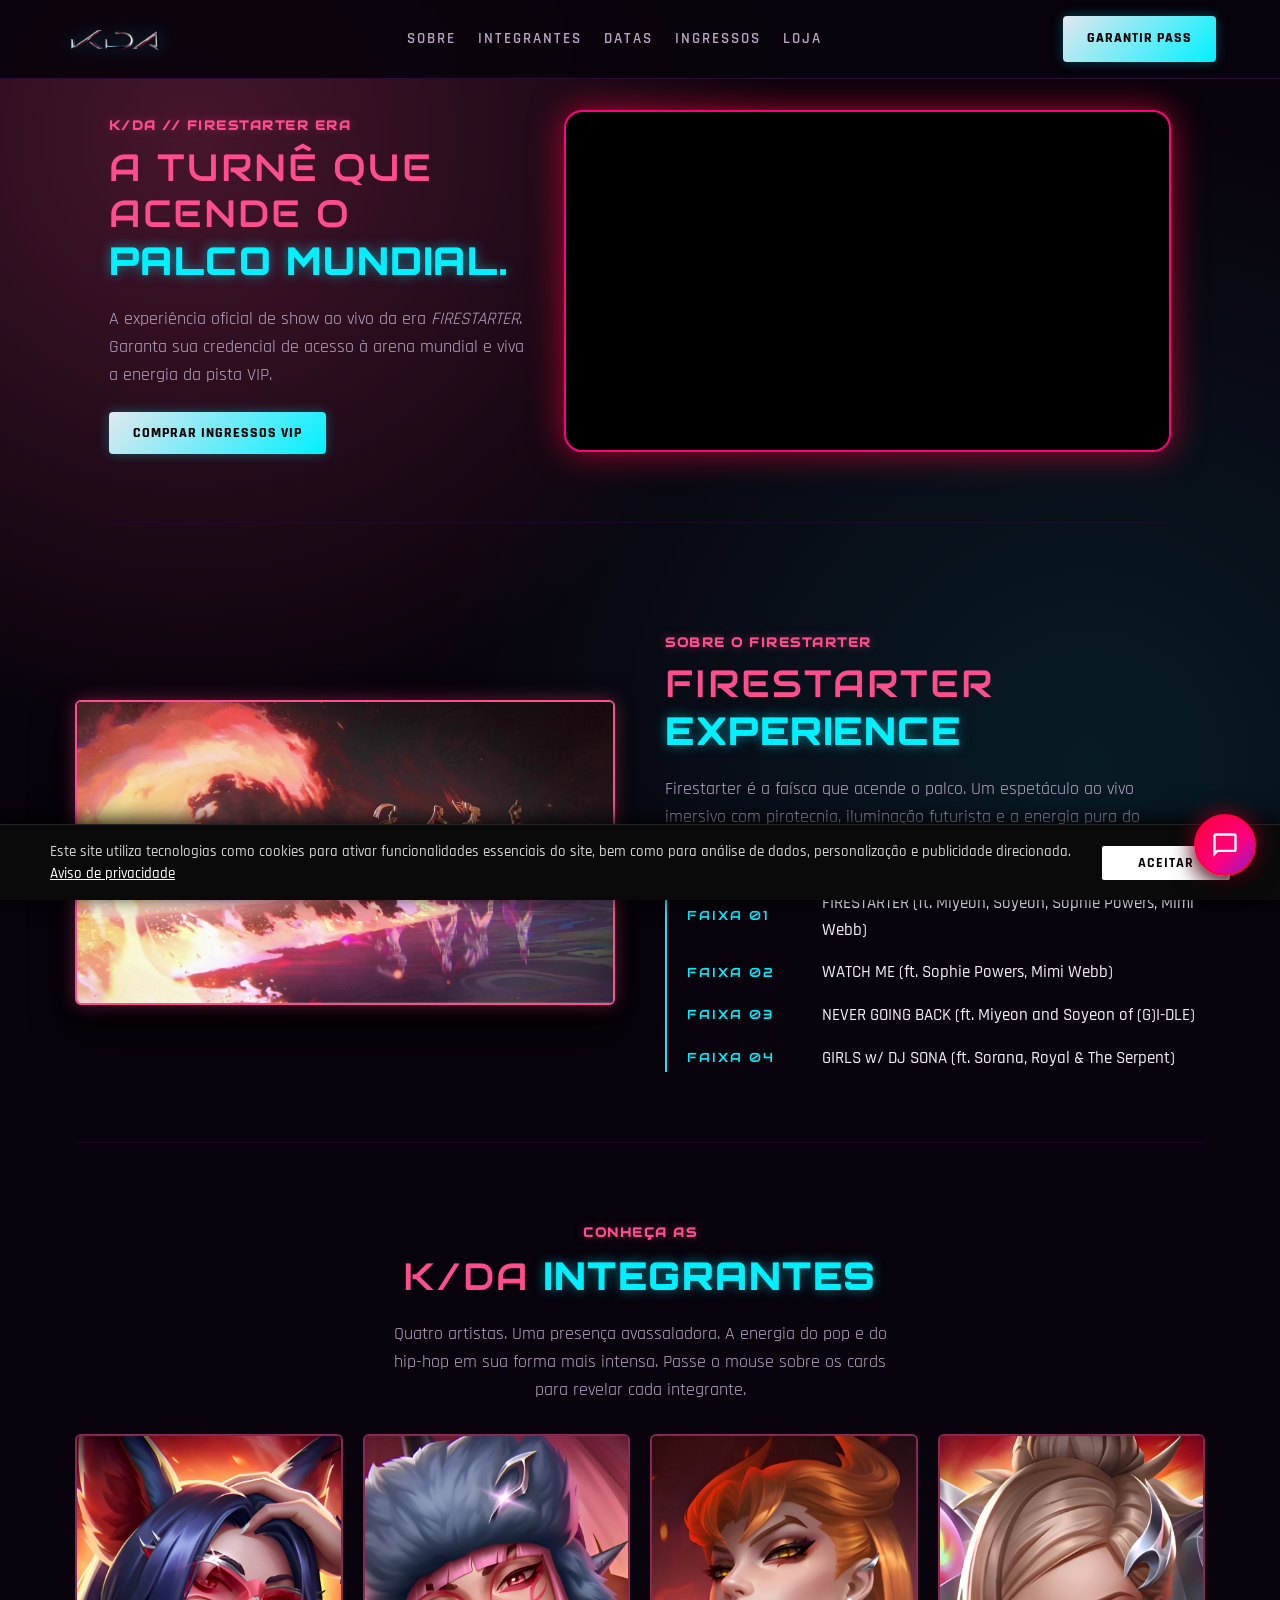
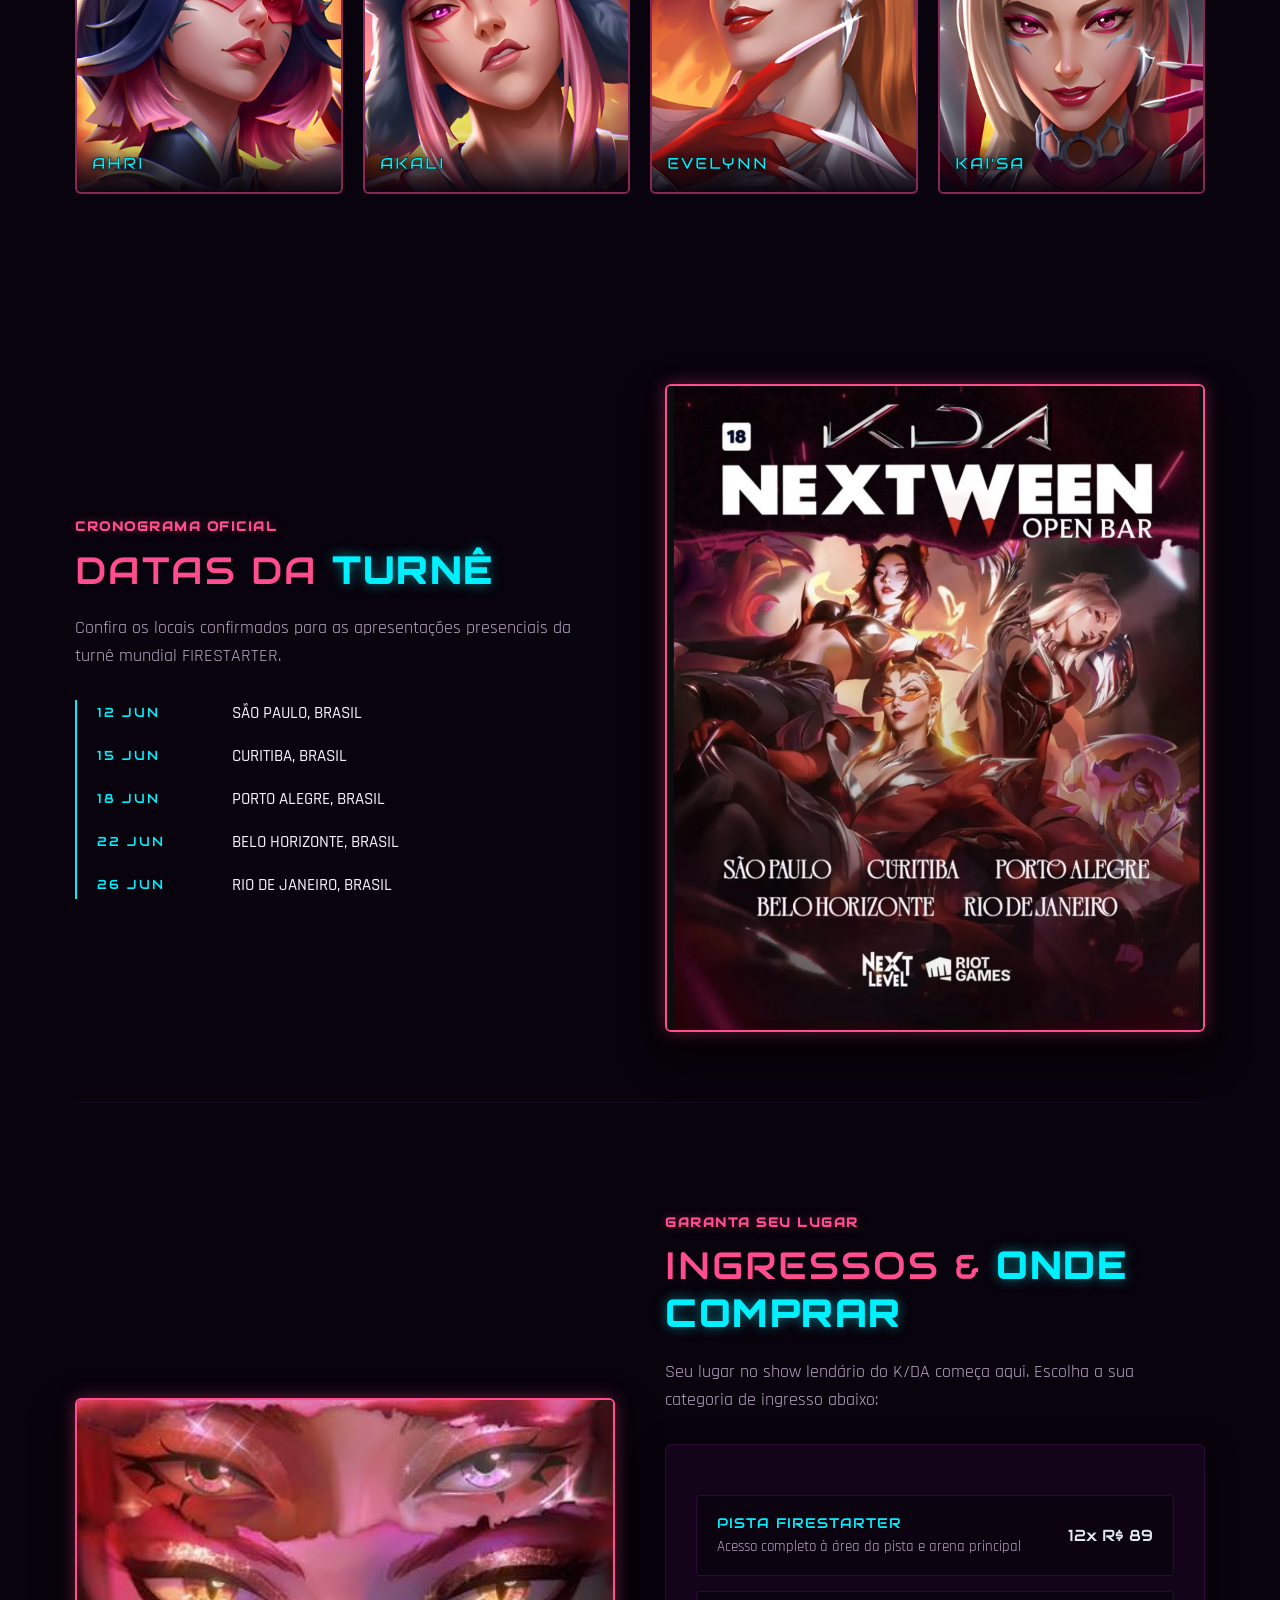
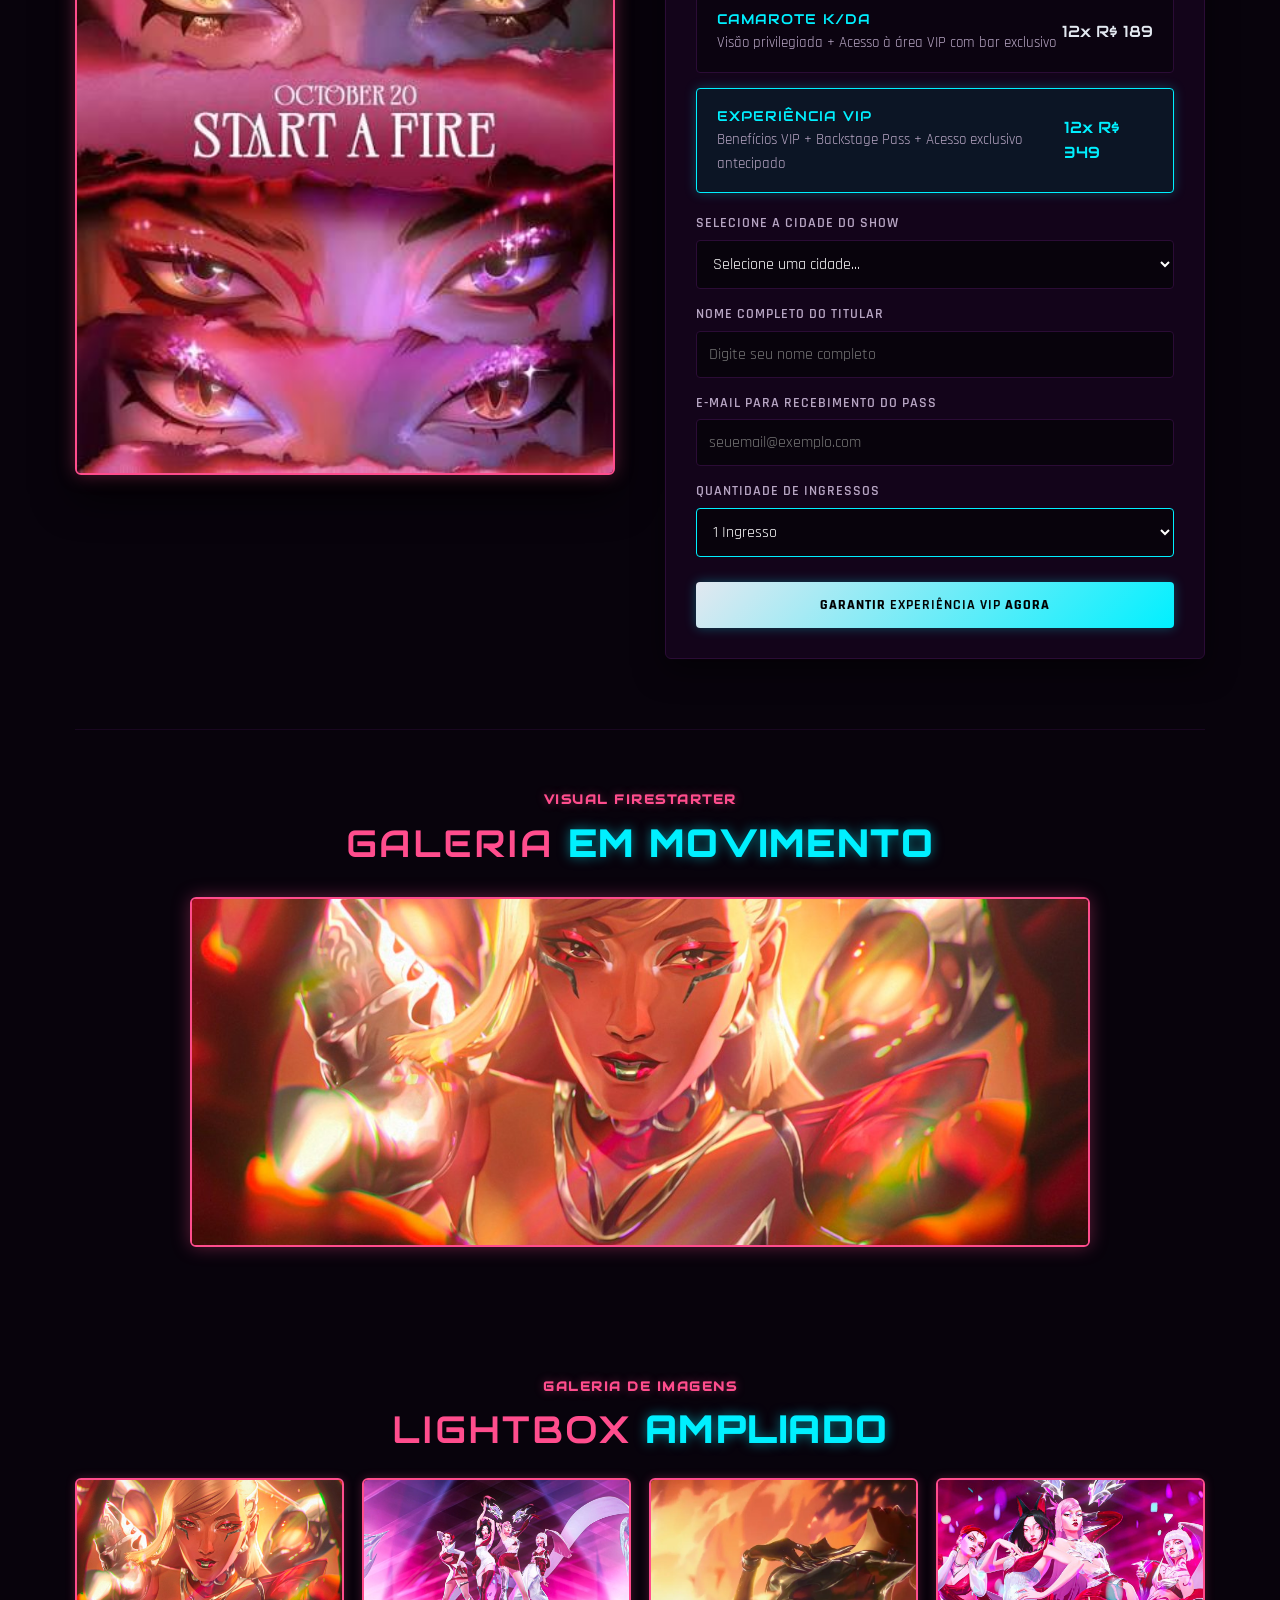
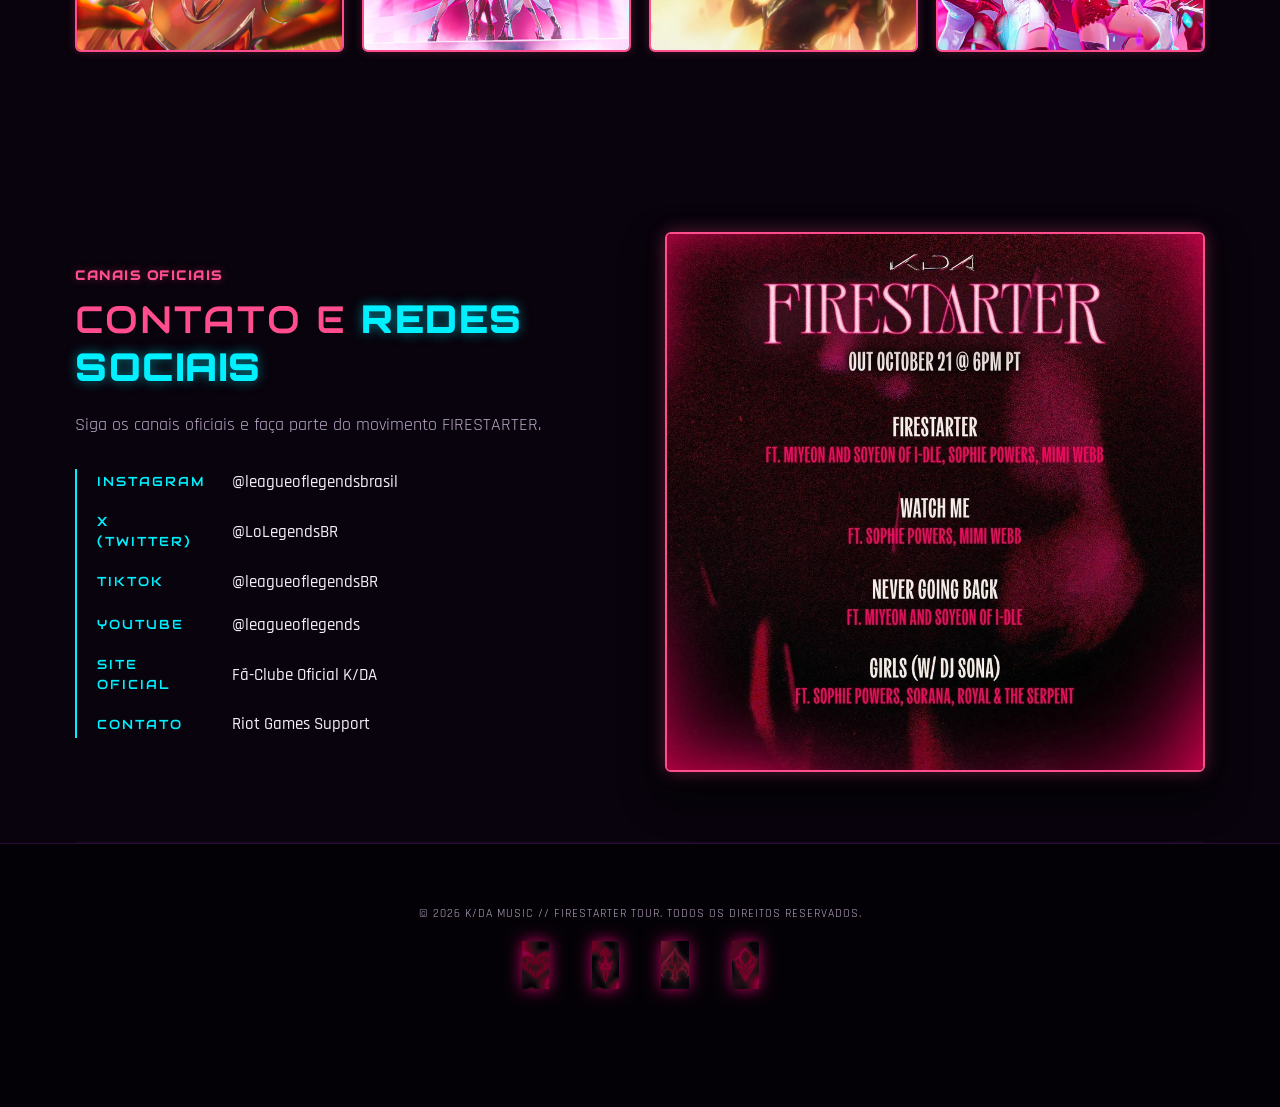
<file: index.html>
<!DOCTYPE html>
<html lang="pt-BR">
<head>
    <meta charset="UTF-8">
    <meta name="viewport" content="width=device-width, initial-scale=1.0">
    <title>K/DA FIRESTARTER — World Tour Official</title>
    
    <link rel="preconnect" href="https://fonts.googleapis.com">
<link rel="preconnect" href="https://fonts.gstatic.com" crossorigin>
<link href="https://fonts.googleapis.com/css2?family=Audiowide&family=Orbitron:wght@700;900&family=Rajdhani:wght@500;600;700&display=swap" rel="stylesheet">

    <!-- Arquivo CSS Externo -->
    <link rel="stylesheet" href="style.css">

    <!-- Estilos de Acessibilidade, Validação, Links e Banner Minimalista -->
    <style>
        .title-large {
            color: #FF4D8D !important;
        }

        .subtitle-tag {
            color: #FF4D8D !important;
            text-shadow: 0 0 10px rgba(255, 77, 141, 0.4);
            font-weight: 700;
            letter-spacing: 1.5px;
        }

        .card-back h3 {
            color: #FF4D8D !important;
        }

        /* Estilo dos Links das Redes Sociais */
        .info-value a {
            color: var(--text-light);
            text-decoration: none;
            transition: color 0.3s ease, text-shadow 0.3s ease;
        }

        .info-value a:hover {
            color: #00f0ff;
            text-shadow: 0 0 8px rgba(0, 240, 255, 0.6);
            text-decoration: underline;
        }

        /* Validação Visual de Formulário */
        .booking-form input:focus:invalid,
        .booking-form select:focus:invalid {
            border-color: #FF4D8D !important;
            box-shadow: 0 0 10px rgba(255, 77, 141, 0.5) !important;
        }

        .booking-form input:valid {
            border-color: #05d9e8 !important;
        }

        /* BANNER DE COOKIES (ESTILO CLEAN MINIMALISTA CONFORME SOLICITADO) */
        .cookie-banner {
            position: fixed;
            bottom: 0;
            left: 0;
            width: 100%;
            background: #0a0a0a;
            border-top: 1px solid #222;
            padding: 16px 30px;
            z-index: 999999;
            box-shadow: 0 -4px 20px rgba(0, 0, 0, 0.9);
        }

        .cookie-content {
            max-width: 1180px;
            margin: 0 auto;
            display: flex;
            justify-content: space-between;
            align-items: center;
            gap: 30px;
        }

        .cookie-content p {
            font-family: 'Rajdhani', sans-serif;
            font-size: 0.95rem;
            color: #d1d1d1;
            line-height: 1.4;
            margin: 0;
            font-weight: 500;
        }

        .cookie-content a {
            color: #ffffff;
            text-decoration: underline;
            transition: color 0.2s ease;
        }

        .cookie-content a:hover {
            color: #00f0ff;
        }

        .cookie-btn-single {
            background: #ffffff;
            color: #000000;
            font-family: 'Rajdhani', sans-serif;
            font-weight: 700;
            font-size: 0.9rem;
            padding: 8px 36px;
            border-radius: 2px;
            border: none;
            cursor: pointer;
            transition: all 0.2s ease;
            text-transform: uppercase;
            letter-spacing: 1px;
            white-space: nowrap;
        }

        .cookie-btn-single:hover {
            background: #00f0ff;
            color: #000000;
            box-shadow: 0 0 12px rgba(0, 240, 255, 0.5);
        }

        @media (max-width: 768px) {
            .cookie-content {
                flex-direction: column;
                text-align: left;
                gap: 15px;
            }
            .cookie-btn-single {
                width: 100%;
            }
        }
    </style>

    <!-- ÍCONE DA ABA (FAVICON) -->
    <link rel="icon" type="image/png" href="KdaFirestarter/logo.webp">
</head>
<body>

    <!-- HEADER / NAVEGAÇÃO -->
    <header class="header">
        <a href="#" class="logo">
            <img src="KdaFirestarter/logo.webp" alt="Logotipo oficial da turnê K/DA Firestarter" class="logo-img">
        </a>
        <nav class="nav-menu">
            <a href="#sobre">Sobre</a>
            <a href="#mentoras">Integrantes</a>
            <a href="#turne">Datas</a>
            <a href="#ingressos">Ingressos</a>
            <a href="loja.html">Loja</a>
         </nav>
         
        <a href="#ingressos" class="btn-chrome">Garantir Pass</a>
    </header>
    <main>

    <div class="container">

       <!-- HERO SECTION -->
<section class="section-split">
    <div class="split-content">
        <span class="subtitle-tag">K/DA // FIRESTARTER ERA</span>
        <h1 class="title-large">A TURNÊ QUE ACENDE O <span>PALCO MUNDIAL.</span></h1>
        <p class="text-desc">A experiência oficial de show ao vivo da era <em>FIRESTARTER</em>. Garanta sua credencial de acesso à arena mundial e viva a energia da pista VIP.</p>
        <a href="#ingressos" class="btn-chrome">Comprar Ingressos VIP</a>
    </div>
    <div class="split-visual">
        <div class="hero-video-wrapper">
            <iframe 
                src="https://www.youtube.com/embed/Mmw-PpWhKFg?rel=0" 
                title="K/DA - FIRESTARTER" 
                allow="accelerometer; autoplay; clipboard-write; encrypted-media; gyroscope; picture-in-picture; web-share" 
                referrerpolicy="strict-origin-when-cross-origin" 
                allowfullscreen>
            </iframe>
        </div>
    </div>
</section>

        <!-- SOBRE O PROGRAMA E TRACKLIST -->
        <section id="sobre" class="section-split reverse">
            <div class="split-content">
                <span class="subtitle-tag">SOBRE O FIRESTARTER</span>
                <h2 class="title-large">FIRESTARTER <span>EXPERIENCE</span></h2>
                <p class="text-desc">Firestarter é a faísca que acende o palco. Um espetáculo ao vivo imersivo com pirotecnia, iluminação futurista e a energia pura do K/DA.</p>

                <div class="info-table">
                    <div class="info-row">
                        <div class="info-label">FAIXA 01</div>
                        <div class="info-value">FIRESTARTER (ft. Miyeon, Soyeon, Sophie Powers, Mimi Webb)</div>
                    </div>
                    <div class="info-row">
                        <div class="info-label">FAIXA 02</div>
                        <div class="info-value">WATCH ME (ft. Sophie Powers, Mimi Webb)</div>
                    </div>
                    <div class="info-row">
                        <div class="info-label">FAIXA 03</div>
                        <div class="info-value">NEVER GOING BACK (ft. Miyeon and Soyeon of (G)I-DLE)</div>
                    </div>
                    <div class="info-row">
                        <div class="info-label">FAIXA 04</div>
                        <div class="info-value">GIRLS w/ DJ SONA (ft. Sorana, Royal & The Serpent)</div>
                    </div>
                </div>
            </div>
            <div class="split-visual">
                <img src="KdaFirestarter/fogo2.webp" alt="Pôster promocional do tema Firestarter com chama néon e detalhes da turnê" loading="lazy">
            </div>
        </section>

        <!-- CONHEÇA AS K/DA (3D FLIP CARDS) -->
<section id="mentoras" style="padding: 80px 0;">
    <span class="subtitle-tag" style="text-align: center;">CONHEÇA AS</span>
    <h2 class="title-large" style="text-align: center;">K/DA <span>INTEGRANTES</span></h2>
    <p class="text-desc" style="text-align: center; margin: 0 auto 30px;">Quatro artistas. Uma presença avassaladora. A energia do pop e do hip-hop em sua forma mais intensa. Passe o mouse sobre os cards para revelar cada integrante.</p>

    <div class="cards-grid">
        <!-- AHRI -->
        <article class="card-container">
            <div class="card-inner">
                <div class="card-front">
                    <img src="KdaFirestarter/arlol.jpg" alt="Retrato de Ahri, líder do K/DA" loading="lazy">
                    <div class="card-front-title">AHRI</div>
                </div>
                <div class="card-back">
                    <h3>AHRI</h3>
                    <div class="role">Líder e Vocalista Principal</div>
                    <p>Fundadora e visão criativa do K/DA. Com vocal marcante e presença magnética, comanda a identidade do grupo no palco.</p>
                </div>
            </div>
        </article>

        <!-- AKALI -->
        <article class="card-container">
            <div class="card-inner">
                <div class="card-front">
                    <img src="KdaFirestarter/alol.jpg" alt="Retrato de Akali, rapper do K/DA" loading="lazy">
                    <div class="card-front-title">AKALI</div>
                </div>
                <div class="card-back">
                    <h3>AKALI</h3>
                    <div class="role">Rapper e Performer</div>
                    <p>A força underground do grupo. Traz rimas rápidas, flow de rua e uma atitude inabalável para o palco do K/DA.</p>
                </div>
            </div>
        </article>

        <!-- EVELYNN -->
        <article class="card-container">
            <div class="card-inner">
                <div class="card-front">
                    <img src="KdaFirestarter/elol.jpg" alt="Retrato de Evelynn, diva vocalista do K/DA" loading="lazy">
                    <div class="card-front-title">EVELYNN</div>
                </div>
                <div class="card-back">
                    <h3>EVELYNN</h3>
                    <div class="role">Vocalista e Diva Principal</div>
                    <p>A voz mais marcante e hipnotizante do pop mundial. Estilo impecável, glamour ousado e vocais inesquecíveis.</p>
                </div>
            </div>
        </article>

        <!-- KAI'SA -->
        <article class="card-container">
            <div class="card-inner">
                <div class="card-front">
                    <img src="KdaFirestarter/klol.jpg" alt="Retrato de Kai'Sa, dançarina do K/DA" loading="lazy">
                    <div class="card-front-title">KAI'SA</div>
                </div>
                <div class="card-back">
                    <h3>KAI'SA</h3>
                    <div class="role">Dançarina Principal & Coreógrafa</div>
                    <p>Mente criativa por trás das danças e movimentos icônicos. Precisão cirúrgica e ritmo explosivo em cada apresentação.</p>
                </div>
            </div>
        </article>
    </div>
</section>

        <!-- DATAS DA TURNÊ -->
        <section id="turne" class="section-split">
            <div class="split-content">
                <span class="subtitle-tag">CRONOGRAMA OFICIAL</span>
                <h2 class="title-large">DATAS DA <span>TURNÊ</span></h2>
                <p class="text-desc">Confira os locais confirmados para as apresentações presenciais da turnê mundial FIRESTARTER.</p>

                <div class="info-table">
                    <div class="info-row">
                        <div class="info-label">12 JUN</div>
                        <div class="info-value">SÃO PAULO, BRASIL</div>
                    </div>
                    <div class="info-row">
                        <div class="info-label">15 JUN</div>
                        <div class="info-value">CURITIBA, BRASIL</div>
                    </div>
                    <div class="info-row">
                        <div class="info-label">18 JUN</div>
                        <div class="info-value">PORTO ALEGRE, BRASIL</div>
                    </div>
                    <div class="info-row">
                        <div class="info-label">22 JUN</div>
                        <div class="info-value">BELO HORIZONTE, BRASIL</div>
                    </div>
                    <div class="info-row">
                        <div class="info-label">26 JUN</div>
                        <div class="info-value">RIO DE JANEIRO, BRASIL</div>
                    </div>
                </div>
            </div>
            <div class="split-visual">
                <img src="KdaFirestarter/shows.png" alt="Pôster das datas do show com as integrantes em um cenário vermelho flamejante" loading="lazy">
            </div>
        </section>

        <!-- COMPRA DE INGRESSOS E MATRÍCULA -->
        <section id="ingressos" class="section-split reverse">
            <div class="split-content">
                <span class="subtitle-tag">GARANTA SEU LUGAR</span>
                <h2 class="title-large">INGRESSOS & <span>ONDE COMPRAR</span></h2>
                <p class="text-desc">Seu lugar no show lendário do K/DA começa aqui. Escolha a sua categoria de ingresso abaixo:</p>

                <div class="ticket-card">
                    <div class="ticket-options">
                        <div class="ticket-item" onclick="selectTicket(this, 'PISTA FIRESTARTER', '12x R$ 89')">
                            <div>
                                <div class="ticket-title">PISTA FIRESTARTER</div>
                                <div class="ticket-sub">Acesso completo à área da pista e arena principal</div>
                            </div>
                            <div class="ticket-price">12x R$ 89</div>
                        </div>

                        <div class="ticket-item" onclick="selectTicket(this, 'CAMAROTE K/DA', '12x R$ 189')">
                            <div>
                                <div class="ticket-title">CAMAROTE K/DA</div>
                                <div class="ticket-sub">Visão privilegiada + Acesso à área VIP com bar exclusivo</div>
                            </div>
                            <div class="ticket-price">12x R$ 189</div>
                        </div>

                        <div class="ticket-item active" onclick="selectTicket(this, 'EXPERIÊNCIA VIP', '12x R$ 349')">
                            <div>
                                <div class="ticket-title" style="color: var(--accent-cyan);">EXPERIÊNCIA VIP</div>
                                <div class="ticket-sub">Benefícios VIP + Backstage Pass + Acesso exclusivo antecipado</div>
                            </div>
                            <div class="ticket-price" style="color: var(--accent-cyan);">12x R$ 349</div>
                        </div>
                    </div>

                    <!-- FORMULÁRIO DE CHECKOUT DE INGRESSOS -->
                    <form class="booking-form" id="form-ingresso" onsubmit="confirmarIngresso(event)">
                        <input type="hidden" id="categoria-selecionada" value="EXPERIÊNCIA VIP">

                        <div class="form-group">
            <label for="cidade">Selecione a Cidade do Show</label>
            <select id="cidade" required>
                <option value="">Selecione uma cidade...</option>
                <option value="São Paulo, Brasil">São Paulo, Brasil</option>
                <option value="Curitiba, Brasil">Curitiba, Brasil</option>
                <option value="Porto Alegre, Brasil">Porto Alegre, Brasil</option>
                <option value="Belo Horizonte, Brasil">Belo Horizonte, Brasil</option>
                <option value="Rio de Janeiro, Brasil">Rio de Janeiro, Brasil</option>
            </select>
        </div>

                        <div class="form-group">
                            <label for="nome">Nome Completo do Titular</label>
                            <input type="text" id="nome" placeholder="Digite seu nome completo" required minlength="3">
                        </div>

                        <div class="form-group">
                            <label for="email">E-mail para Recebimento do Pass</label>
                            <input type="email" id="email" placeholder="seuemail@exemplo.com" required>
                        </div>

                        <div class="form-group">
                            <label for="qtd-ingressos">Quantidade de Ingressos</label>
                            <select id="qtd-ingressos">
                                <option value="1">1 Ingresso</option>
                                <option value="2">2 Ingressos</option>
                                <option value="3">3 Ingressos</option>
                                <option value="4">4 Ingressos</option>
                            </select>
                        </div>

                        <button type="submit" class="btn-chrome btn-submit-ticket">
                            Garantir <span id="lbl-tipo-ingresso">EXPERIÊNCIA VIP</span> Agora
                        </button>
                    </form>
                    <div id="mensagem-sucesso" class="ticket-alert-success"></div>
                </div>
            </div>
            <div class="split-visual">
                <img src="KdaFirestarter/olhos.png" alt="Ilustração estilizada do olhar das integrantes do K/DA com brilho neon" loading="lazy">
            </div>
        </section>

        <!-- SLIDESHOW CARROSSEL CONTÍNUO (3ª FOTO CORRETA: EVEFO.WEBP) -->
        <section id="galeria" style="padding: 60px 0; text-align: center;">
            <span class="subtitle-tag">VISUAL FIRESTARTER</span>
            <h2 class="title-large">GALERIA <span>EM MOVIMENTO</span></h2>
            
            <div class="slider-wrapper">
                <div class="slider-track">
                    <img class="slide-img" src="KdaFirestarter/red.jpg" alt="Visão panorâmica do palco iluminado em vermelho" loading="lazy">
                    <img class="slide-img" src="KdaFirestarter/branco.jpg" alt="Performance do K/DA sob luz branca intensa" loading="lazy">
                    <img class="slide-img" src="KdaFirestarter/evefo.webp" alt="Rastro de Fogo da Evelynn" loading="lazy">
                    <img class="slide-img" src="KdaFirestarter/pose.jpg" alt="Grupo K/DA reunido em pose no palco" loading="lazy">
                </div>
            </div>
        </section>

        <!-- GALERIA LIGHTBOX 100% CSS -->
        <section id="lightbox" style="padding: 70px 0;">
            <span class="subtitle-tag" style="text-align: center;">GALERIA DE IMAGENS</span>
            <h2 class="title-large" style="text-align: center;">LIGHTBOX <span>AMPLIADO</span></h2>
            
            <div class="gallery-grid">
                <a href="#img1" class="gallery-item"><img src="KdaFirestarter/red.jpg" alt="Cena do clipe oficial com luzes vermelhas" loading="lazy"></a>
                <a href="#img2" class="gallery-item"><img src="KdaFirestarter/branco.jpg" alt="Show ao vivo sob holofotes" loading="lazy"></a>
                <a href="#img3" class="gallery-item"><img src="KdaFirestarter/evefo.webp" alt="Rastro de Fogo" loading="lazy"></a>
                <a href="#img4" class="gallery-item"><img src="KdaFirestarter/pose.jpg" alt="Close das integrantes do grupo" loading="lazy"></a>
            </div>

            <!-- MODAIS LIGHTBOX -->
            <div class="lightbox" id="img1">
                <a href="#galeria" class="lightbox-overlay"></a>
                <div class="lightbox-content">
                    <a href="#galeria" class="close-btn">&times;</a>
                    <img src="KdaFirestarter/red.jpg" alt="Visão ampliada da iluminação do palco principal" loading="lazy">
                </div>
            </div>

            <div class="lightbox" id="img2">
                <a href="#galeria" class="lightbox-overlay"></a>
                <div class="lightbox-content">
                    <a href="#galeria" class="close-btn">&times;</a>
                    <img src="KdaFirestarter/branco.jpg" alt="Visão ampliada das integrantes caminhando na passarela" loading="lazy">
                </div>
            </div>

            <div class="lightbox" id="img3">
                <a href="#galeria" class="lightbox-overlay"></a>
                <div class="lightbox-content">
                    <a href="#galeria" class="close-btn">&times;</a>
                    <img src="KdaFirestarter/evefo.webp" alt="Visão ampliada do Rastro de Fogo com Evelynn" loading="lazy">
                </div>
            </div>

            <div class="lightbox" id="img4">
                <a href="#galeria" class="lightbox-overlay"></a>
                <div class="lightbox-content">
                    <a href="#galeria" class="close-btn">&times;</a>
                    <img src="KdaFirestarter/pose.jpg" alt="Visão ampliada do retrato das integrantes do K/DA" loading="lazy">
                </div>
            </div>
        </section>

        <!-- CONTATO E REDES SOCIAIS COM LINKS CLICÁVEIS -->
        <section id="contato" class="section-split">
            <div class="split-content">
                <span class="subtitle-tag">CANAIS OFICIAIS</span>
                <h2 class="title-large">CONTATO E <span>REDES SOCIAIS</span></h2>
                <p class="text-desc">Siga os canais oficiais e faça parte do movimento FIRESTARTER.</p>

                <div class="info-table">
                    <div class="info-row">
                        <div class="info-label">INSTAGRAM</div>
                        <div class="info-value">
                            <a href="https://www.instagram.com/leagueoflegendsbrasil/?hl=pt-br" target="_blank" rel="noopener noreferrer">@leagueoflegendsbrasil</a>
                        </div>
                    </div>
                    <div class="info-row">
                        <div class="info-label">X (TWITTER)</div>
                        <div class="info-value">
                            <a href="https://x.com/LoLegendsBR" target="_blank" rel="noopener noreferrer">@LoLegendsBR</a>
                        </div>
                    </div>
                    <div class="info-row">
                        <div class="info-label">TIKTOK</div>
                        <div class="info-value">
                            <a href="https://www.tiktok.com/@leagueoflegendsbr" target="_blank" rel="noopener noreferrer">@leagueoflegendsBR</a>
                        </div>
                    </div>
                    <div class="info-row">
                        <div class="info-label">YOUTUBE</div>
                        <div class="info-value">
                            <a href="https://www.youtube.com/leagueoflegends" target="_blank" rel="noopener noreferrer">@leagueoflegends</a>
                        </div>
                    </div>
                    <div class="info-row">
                        <div class="info-label">SITE OFICIAL</div>
                        <div class="info-value">
                            <a href="https://www.leagueoflegends.com/pt-br/event/kda-official-fan-club/" target="_blank" rel="noopener noreferrer">Fã-Clube Oficial K/DA</a>
                        </div>
                    </div>
                    <div class="info-row">
                        <div class="info-label">CONTATO</div>
                        <div class="info-value">
                            <a href="https://support.riotgames.com/en-us/riot" target="_blank" rel="noopener noreferrer">Riot Games Support</a>
                        </div>
                    </div>
                </div>
            </div>
            <div class="split-visual">
                <img src="KdaFirestarter/datas.png" alt="Integrantes do K/DA em imagem promocional com tons avermelhados" loading="lazy">
            </div>
        </section>

    </div>

    <!-- BANNER DE COOKIES (TEXTO EXATO + BOTÃO ÚNICO SEM EMOJI) -->
    <div id="cookie-banner" class="cookie-banner">
        <div class="cookie-content">
            <p>Este site utiliza tecnologias como cookies para ativar funcionalidades essenciais do site, bem como para análise de dados, personalização e publicidade direcionada. <a href="https://support.riotgames.com/hc/pt-br/articles/201751844" target="_blank" rel="noopener noreferrer">Aviso de privacidade</a></p>
            <button onclick="aceitarCookies()" class="cookie-btn-single">Aceitar</button>
        </div>
    </div>
</main>
    <!-- RODAPÉ -->
    <footer class="footer">
        <p>© 2026 K/DA MUSIC // FIRESTARTER TOUR. TODOS OS DIREITOS RESERVADOS.</p>
        <div class="footer-simbolos">
  <img src="KdaFirestarter/simboahri.jpg" alt="Emblema oficial da Ahri">
  <img src="KdaFirestarter/akalisimbo.jpg" alt="Emblema oficial da Akali">
  <img src="KdaFirestarter/simbevelynn.jpg" alt="Emblema oficial da Evelynn">
  <img src="KdaFirestarter/kaisimbo.jpg" alt="Emblema oficial da Kai'Sa">
</div>
    </footer>

    <!-- SCRIPTS DE INTERATIVIDADE DOS INGRESSOS E COOKIES -->
    <script>
        function selectTicket(element, nomeTipo, preco) {
            document.querySelectorAll('.ticket-item').forEach(item => item.classList.remove('active'));
            element.classList.add('active');
            document.getElementById('categoria-selecionada').value = nomeTipo;
            document.getElementById('lbl-tipo-ingresso').innerText = nomeTipo;
        }

        function confirmarIngresso(event) {
            event.preventDefault();
            const form = document.getElementById('form-ingresso');
            
            if (!form.checkValidity()) {
                form.reportValidity();
                return;
            }

            const nome = document.getElementById('nome').value;
            const email = document.getElementById('email').value;
            const cidade = document.getElementById('cidade').value;
            const qtd = document.getElementById('qtd-ingressos').value;
            const tipo = document.getElementById('categoria-selecionada').value;

            const msgDiv = document.getElementById('mensagem-sucesso');
            msgDiv.style.display = 'block';
            msgDiv.innerHTML = ` <strong>Sucesso, ${nome}!</strong> Confirmamos a reserva de <strong>${qtd}x ${tipo}</strong> para <strong>${cidade}</strong>. Os e-tickets foram enviados para <em>${email}</em>.`;

            form.reset();
        }

        function aceitarCookies() {
            localStorage.setItem('kda_cookie_consent', 'accepted');
            document.getElementById('cookie-banner').style.display = 'none';
        }

        window.addEventListener('DOMContentLoaded', () => {
            if (localStorage.getItem('kda_cookie_consent') === 'accepted') {
                document.getElementById('cookie-banner').style.display = 'none';
            } else {
                document.getElementById('cookie-banner').style.display = 'block';
            }
        });
    </script>

    <!-- CHATBOT INTERATIVO -->
    <script src="chatbot.js"></script>
    <script>
      initChatbot({
        jsonUrl: 'minha-base-dados.json'
      });
    </script>
    
</body>
</html>
</file>
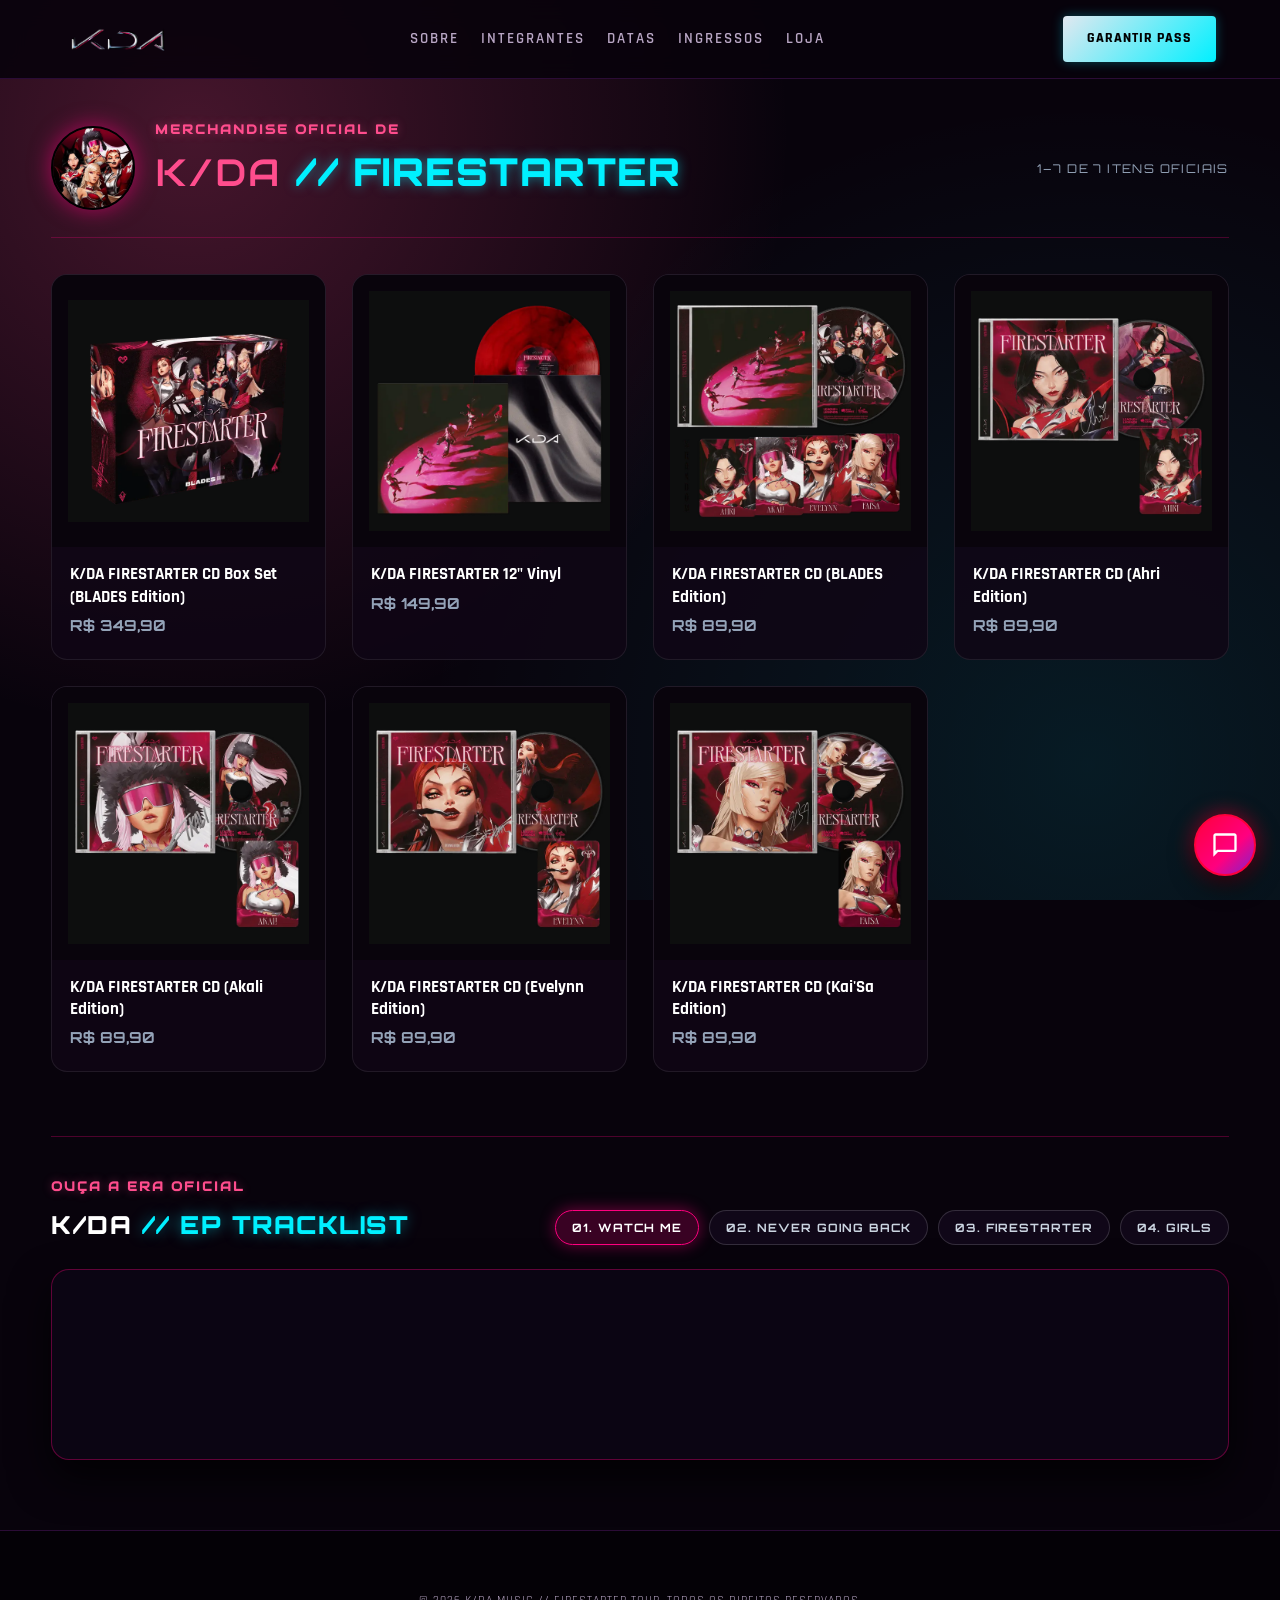
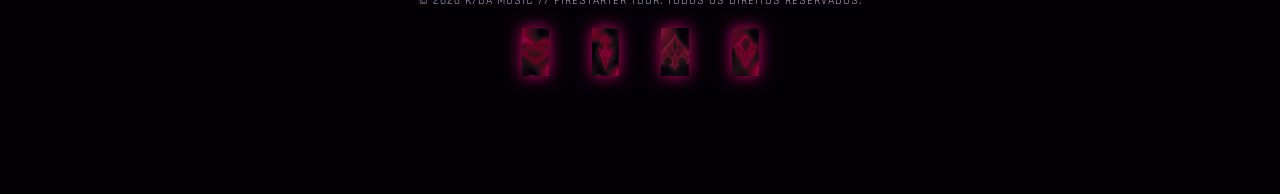
<file: loja.html>
<!DOCTYPE html>
<html lang="pt-BR">
<head>
  <meta charset="UTF-8">
  <meta name="viewport" content="width=device-width, initial-scale=1.0">
  <title>K/DA // FIRESTARTER – Loja Oficial &amp; Discografia</title>
  <link rel="icon" href="KdaFirestarter/logo.webp" type="image/webp">
  <link rel="preconnect" href="https://fonts.googleapis.com">
  <link rel="preconnect" href="https://fonts.gstatic.com" crossorigin>
  <link href="https://fonts.googleapis.com/css2?family=Audiowide&family=Orbitron:wght@700;900&family=Rajdhani:wght@500;600;700&display=swap" rel="stylesheet">
  <link rel="stylesheet" href="style.css">
</head>
<body>

  <!-- CABEÇALHO -->
  <header class="header">
    <a href="index.html" class="logo" aria-label="Voltar para página inicial K/DA">
      <img src="KdaFirestarter/logo.webp" alt="Logo K/DA" style="height: 36px; border-radius: 6px; object-fit: cover;">
    </a>
    <nav class="nav-menu">
      <a href="index.html#sobre">Sobre</a>
      <a href="index.html#mentoras">Integrantes</a>
      <a href="index.html#turne">Datas</a>
      <a href="index.html#ingressos">Ingressos</a>
      <a href="loja.html">Loja</a>
    </nav>
    <a href="index.html#ingressos" class="btn-chrome">Garantir Pass</a>
  </header>

  <main class="loja-container">

    <!-- CABEÇALHO DA LOJA -->
    <div class="spotify-merch-header">
      <div class="merch-artist-badge">
        <img src="KdaFirestarter/avatar-kda.jpg" alt="Avatar K/DA" class="merch-avatar-grande">
        <div>
          <span class="subtitle-tag">MERCHANDISE OFICIAL DE</span>
          <h1 class="title-large">K/DA <span>// FIRESTARTER</span></h1>
        </div>
      </div>
      <span class="merch-count">1–7 DE 7 ITENS OFICIAIS</span>
    </div>

    <!-- VITRINE LIMPA (CLIQUE NO CARD PARA ABRIR O DETALHE COMPLETO) -->
    <section class="merch-section" aria-label="Produtos Oficiais K/DA">
      <div class="merch-grid" id="merch-grid"></div>
    </section>

   
    <!-- SEÇÃO DISCOGRAFIA / PLAYER SPOTIFY -->
    <section class="loja-spotify-section">
      <div class="spotify-section-header">
        <div>
          <span class="subtitle-tag">OUÇA A ERA OFICIAL</span>
          <h2 class="spotify-section-title">K/DA <span>// EP TRACKLIST</span></h2>
        </div>
        <div class="track-switcher">
          <button type="button" class="track-btn active" data-track="https://open.spotify.com/embed/track/77uAqjyh3R6haTQMvhT1o6?utm_source=generator&theme=0">01. WATCH ME</button>
          <button type="button" class="track-btn" data-track="https://open.spotify.com/embed/track/19avm7azJ241YYTttrmPHU?utm_source=generator&theme=0">02. NEVER GOING BACK</button>
          <button type="button" class="track-btn" data-track="https://open.spotify.com/embed/track/6UeSC8jEhf9XmUL8EX2rni?utm_source=generator&theme=0">03. FIRESTARTER</button>
          <button type="button" class="track-btn" data-track="https://open.spotify.com/embed/track/1MgC9pZde4R6zA86jgnYii?utm_source=generator&theme=0">04. GIRLS</button>
        </div>
      </div>

      <div class="spotify-player-card">
       <iframe
          id="spotify-loja-iframe"
          style="border-radius:14px; width:100%; border:none;"
          src="https://open.spotify.com/embed/track/77uAqjyh3R6haTQMvhT1o6?utm_source=generator&theme=0"
          height="152"
          allowfullscreen=""
          allow="autoplay; clipboard-write; encrypted-media; fullscreen; picture-in-picture"
          loading="lazy">
        
        </iframe>
      </div>
    </section>
  </main>

  <!-- MODAL DE DETALHES DO PRODUTO -->
  <div id="produto-modal" class="produto-modal-overlay" aria-hidden="true">
    <div class="produto-modal-box" role="dialog" aria-modal="true" aria-labelledby="modal-titulo">
      <button type="button" class="modal-close-btn" id="modal-close-btn" aria-label="Fechar detalhes">✕</button>
      
      <div class="modal-grid">
        <div class="modal-img-col">
          <img id="modal-img" src="KdaFirestarter/boxd.png" alt="Produto K/DA">
        </div>

        <div class="modal-info-col">
          <h2 id="modal-titulo">Detalhes do Produto</h2>
          <div class="modal-artist-row">
          <img src="KdaFirestarter/avatar-kda.jpg" alt="K/DA">
            <span>K/DA // FIRESTARTER OFFICIAL STORE</span>
          </div>

          <p class="modal-desc-intro">
            Desde 2018, o grupo virtual K/DA redefiniu o pop moderno em escala global, liderando paradas mundiais com <em>"POP/STARS"</em> e o EP <em>ALL OUT</em>. <strong>FIRESTARTER</strong> marca o retorno histórico após seis anos com MIYEON &amp; SOYEON (i-dle) como Ahri e Akali, ao lado de Sophie Powers como Evelynn e Mimi Webb como Kai'Sa.
          </p>

          <p id="modal-destaque" class="modal-destaque"></p>

          <div class="modal-tracklist">
            <strong>Track List:</strong>
            <ul id="modal-tracks"></ul>
          </div>

          <p class="modal-limite">Limitado a 4 unidades por cliente.</p>

         <div class="modal-buy-row">
  <div class="modal-price-box">
    <span class="modal-currency">BRL</span>
    <span id="modal-preco" class="modal-preco"></span>
  </div>
  <button type="button" class="btn-chrome" id="modal-buy-btn">Comprar na Loja Oficial</button>
</div>
        </div>
      </div>
    </div>
  </div>

  <!-- NOTIFICAÇÃO DE CARRINHO -->
  <div id="merch-toast" class="merch-toast" role="status" aria-live="polite"></div>

  <!-- RODAPÉ -->
  <footer class="footer">
    <p>© 2026 K/DA MUSIC // FIRESTARTER TOUR. TODOS OS DIREITOS RESERVADOS.</p>
    <div class="footer-simbolos">
      <img src="KdaFirestarter/simboahri.jpg" alt="Emblema oficial da Ahri">
      <img src="KdaFirestarter/akalisimbo.jpg" alt="Emblema oficial da Akali">
      <img src="KdaFirestarter/simbevelynn.jpg" alt="Emblema oficial da Evelynn">
      <img src="KdaFirestarter/kaisimbo.jpg" alt="Emblema oficial da Kai'Sa">
    </div>
  </footer>

  
  <!-- SCRIPTS -->
  <script src="chatbot.js"></script>
  <script>
    window.initChatbot({
      jsonUrl: "minha-base-dados.json",
      atendenteUrl: "KdaFirestarter/poro-atendente.png",
      clienteUrl: "KdaFirestarter/poro-cliente.png"
    });

    // BASE DE DADOS DOS 7 PRODUTOS OFICIAIS
    const PRODUTOS_KDA = [
      {
        id: "box-set",
        nome: "K/DA FIRESTARTER CD Box Set (BLADES Edition)",
        preco: "R$ 349,90",
        imgCard: "KdaFirestarter/boxd.png",
        imgModal: "KdaFirestarter/boxd.png",
        destaque: "Box Set edição limitada contendo o CD FIRESTARTER (BLADES Edition), todos os 4 photocards das integrantes, 4 broches exclusivos, pôster autografado, cartela de adesivos tokidoki | K/DA e cordão com pins.",
        tracks: ["FIRESTARTER", "WATCH ME", "NEVER GOING BACK", "GIRLS (w/ DJ Sona)"]
      },
      {
        id: "vinil",
        nome: "K/DA FIRESTARTER 12\" Vinyl",
        preco: "R$ 149,90",
        imgCard: "KdaFirestarter/vinil.png",
        imgModal: "KdaFirestarter/vinil.png",
        destaque: "LP edição limitada de 12 polegadas prensado em vinil vermelho translúcido (BLADES red vinyl) a 33⅓ RPM.",
        tracks: [
          "Lado A: FIRESTARTER / WATCH ME / NEVER GOING BACK / GIRLS (w/ DJ Sona)",
          "Lado B (Instrumentais): FIRESTARTER / WATCH ME / NEVER GOING BACK / GIRLS (w/ DJ Sona)"
        ]
      },
      {
        id: "cd-blades",
        nome: "K/DA FIRESTARTER CD (BLADES Edition)",
        preco: "R$ 89,90",
        imgCard: "KdaFirestarter/cdall.png",
        imgModal: "KdaFirestarter/cdall.png",
        destaque: "CD edição limitada incluindo 1 de 4 photocards aleatórios das integrantes (Ahri, Akali, Evelynn ou Kai'Sa).",
        tracks: ["FIRESTARTER", "WATCH ME", "NEVER GOING BACK", "GIRLS (w/ DJ Sona)"]
      },
      {
        id: "cd-ahri",
        nome: "K/DA FIRESTARTER CD (Ahri Edition)",
        preco: "R$ 89,90",
        imgCard: "KdaFirestarter/ahrd.png",
        imgModal: "KdaFirestarter/ahrd.png",
        destaque: "CD edição limitada individual incluindo photocard exclusivo da Ahri e assinatura metalizada na capa.",
        tracks: ["FIRESTARTER", "WATCH ME", "NEVER GOING BACK", "GIRLS (w/ DJ Sona)"]
      },
      {
        id: "cd-akali",
        nome: "K/DA FIRESTARTER CD (Akali Edition)",
        preco: "R$ 89,90",
        imgCard: "KdaFirestarter/akd.png",
        imgModal: "KdaFirestarter/akd.png",
        destaque: "CD edição limitada individual incluindo photocard exclusivo da Akali e assinatura metalizada na capa.",
        tracks: ["FIRESTARTER", "WATCH ME", "NEVER GOING BACK", "GIRLS (w/ DJ Sona)"]
      },
      {
        id: "cd-evelynn",
        nome: "K/DA FIRESTARTER CD (Evelynn Edition)",
        preco: "R$ 89,90",
        imgCard: "KdaFirestarter/ed.png",
        imgModal: "KdaFirestarter/ed.png",
        destaque: "CD edição limitada individual incluindo photocard exclusivo da Evelynn e assinatura metalizada na capa.",
        tracks: ["FIRESTARTER", "WATCH ME", "NEVER GOING BACK", "GIRLS (w/ DJ Sona)"]
      },
      {
        id: "cd-kaisa",
        nome: "K/DA FIRESTARTER CD (Kai'Sa Edition)",
        preco: "R$ 89,90",
        imgCard: "KdaFirestarter/kaid.png",
        imgModal: "KdaFirestarter/kaid.png",
        destaque: "CD edição limitada individual incluindo photocard exclusivo da Kai'Sa e assinatura metalizada na capa.",
        tracks: ["FIRESTARTER", "WATCH ME", "NEVER GOING BACK", "GIRLS (w/ DJ Sona)"]
      }
    ];

    const grid = document.getElementById("merch-grid");
    const modal = document.getElementById("produto-modal");
    const closeBtn = document.getElementById("modal-close-btn");
    let produtoAtual = null;

    // Renderiza os cards limpos na vitrine
    PRODUTOS_KDA.forEach(prod => {
      const card = document.createElement("article");
      card.className = "merch-card";
      card.innerHTML = `
        <div class="merch-img-box">
          <img src="${prod.imgCard}" alt="${prod.nome}">
        </div>
        <div class="merch-body">
          <h3>${prod.nome}</h3>
          <span class="merch-price">${prod.preco}</span>
        </div>
      `;
      card.addEventListener("click", () => abrirModal(prod));
      grid.appendChild(card);
    });

    function abrirModal(prod) {
      produtoAtual = prod;
      document.getElementById("modal-img").src = prod.imgModal;
      document.getElementById("modal-img").alt = prod.nome;
      document.getElementById("modal-titulo").textContent = prod.nome;
      document.getElementById("modal-destaque").textContent = prod.destaque;
      document.getElementById("modal-preco").textContent = prod.preco;

      const ul = document.getElementById("modal-tracks");
      ul.innerHTML = "";
      prod.tracks.forEach(t => {
        const li = document.createElement("li");
        li.textContent = t;
        ul.appendChild(li);
      });

      modal.classList.add("open");
      modal.setAttribute("aria-hidden", "false");
    }

    function fecharModal() {
      modal.classList.remove("open");
      modal.setAttribute("aria-hidden", "true");
    }

    closeBtn.addEventListener("click", fecharModal);
    modal.addEventListener("click", (e) => {
      if (e.target === modal) fecharModal();
    });

    document.addEventListener("keydown", (e) => {
      if (e.key === "Escape") fecharModal();
    });

   const SPOTIFY_MERCH_URL = "https://shop.spotify.com/pt/artist/4gOc8TsQed9eqnqJct2c5v/store";

    document.getElementById("modal-buy-btn").addEventListener("click", () => {
      if (!produtoAtual) return;
      const toast = document.getElementById("merch-toast");
      toast.innerHTML = `Redirecionando para o Spotify Merch oficial: <strong>${produtoAtual.nome}</strong>...`;
      toast.classList.add("show");
      fecharModal();

      setTimeout(() => {
        window.open(SPOTIFY_MERCH_URL, "_blank", "noopener,noreferrer");
      }, 900);

      setTimeout(() => {
        toast.classList.remove("show");
      }, 3600);
    });
    // SELETOR DE FAIXAS DO SPOTIFY NA LOJA
    const trackButtons = document.querySelectorAll(".track-btn");
    const spotifyIframe = document.getElementById("spotify-loja-iframe");

    trackButtons.forEach((btn) => {
      btn.addEventListener("click", () => {
        trackButtons.forEach((b) => b.classList.remove("active"));
        btn.classList.add("active");
        spotifyIframe.src = btn.getAttribute("data-track");
      });
    });
  </script>
</body>
</html>
</file>
<file: style.css>
:root {
    --bg-dark: #08030c;
    --bg-card: #13041a;
    --bg-glass: rgba(19, 4, 26, 0.85);
    --accent-red: #FF4D8D;       /* Vermelho/Rosa Néon Vibrante WCAG AA */
    --accent-pink: #FF4D8D;      /* Unificado para o mesmo tom vibrante */
    --accent-cyan: #00f0ff;      /* Ciano Neon em harmonia com a Logo */
    --accent-silver: #e2e8f0;    /* Prata Metalizado estilo Cromo */
    --text-light: #f5edf8;
    --text-muted: #b8a6c4;
    --border-color: #2b0c36;
    --radius: 6px;
}

* {
    margin: 0;
    padding: 0;
    box-sizing: border-box;
    font-family: 'Rajdhani', sans-serif;
}

html {
    scroll-behavior: smooth;
}

body {
    background-color: var(--bg-dark);
    background-image: 
        radial-gradient(circle at 15% 15%, rgba(255, 77, 141, 0.25) 0%, transparent 45%),
        radial-gradient(circle at 85% 85%, rgba(0, 240, 255, 0.1) 0%, transparent 50%);
    background-attachment: fixed;
    color: var(--text-light);
    line-height: 1.6;
    overflow-x: hidden;
}

a {
    text-decoration: none;
    color: inherit;
}

.container {
    max-width: 1180px;
    margin: 0 auto;
    padding: 0 25px;
}

/* --- HEADER --- */
.header {
    position: fixed;
    top: 0;
    left: 0;
    width: 100%;
    z-index: 1000;
    background: rgba(8, 3, 12, 0.9);
    backdrop-filter: blur(12px);
    -webkit-backdrop-filter: blur(12px);
    border-bottom: 1px solid var(--border-color);
    padding: 16px 5%;
    display: flex;
    justify-content: space-between;
    align-items: center;
}

.logo {
  display: flex;
  align-items: center;
  gap: 10px;
  text-decoration: none;
}

.logo-img {
  height: 34px;
  width: auto;
  object-fit: contain;
  filter: drop-shadow(0 0 8px rgba(0, 240, 255, 0.3));
}

.nav-menu {
    display: flex;
    gap: 22px;
}

.nav-menu a {
    font-family: 'Rajdhani', sans-serif;
    font-weight: 600;
    font-size: 0.95rem;
    text-transform: uppercase;
    letter-spacing: 2px;
    color: var(--text-muted);
    transition: color 0.3s;
}

.nav-menu a:hover {
    color: var(--accent-cyan);
}

/* BOTÕES PRINCIPAIS (FONTE LEVEMENTE AJUSTADA - NEM MUITO FINA, NEM MUITO GROSSA) */
.btn-chrome {
    background: linear-gradient(135deg, var(--accent-silver) 0%, var(--accent-cyan) 100%);
    color: #000000 !important;
    font-family: 'Audiowide', cursive;
    font-size: 0.85rem;
    font-weight: 600;
    -webkit-text-stroke: 0.18px #000000; /* Suavizou o contorno */
    padding: 12px 24px;
    border-radius: 4px;
    letter-spacing: 1.5px;
    text-transform: uppercase;
    transition: all 0.3s ease;
    border: none;
    cursor: pointer;
    box-shadow: 0 0 12px rgba(0, 240, 255, 0.3);
}

/* CORRIGE O TEXTO DINÂMICO DENTRO DO BOTÃO ("EXPERIÊNCIA VIP") */
.btn-chrome span,
#lbl-tipo-ingresso {
    font-family: inherit !important;
    font-weight: 600 !important;
    color: #000000 !important;
    -webkit-text-stroke: 0.18px #000000 !important;
}

.btn-chrome:hover {
    transform: translateY(-2px);
    box-shadow: 0 0 20px rgba(0, 240, 255, 0.7);
    background: linear-gradient(135deg, #ffffff 0%, var(--accent-cyan) 100%);
}
.section-split {
    padding: 110px 0 70px;
    display: flex;
    align-items: center;
    gap: 50px;
    border-bottom: 1px solid rgba(43, 12, 54, 0.5);
}

.section-split.reverse {
    flex-direction: row-reverse;
}

.split-content {
    flex: 1;
}

.split-visual {
    flex: 1;
}

/* IMAGENS COM BORDA MAIS GROSSA EM #FF4D8D E GLOW NEON */
.split-visual img {
    width: 100%;
    border-radius: var(--radius);
    border: 2.5px solid #FF4D8D;
    box-shadow: 0 0 18px rgba(255, 77, 141, 0.35), 0 20px 40px rgba(0, 0, 0, 0.8);
    display: block;
    transition: transform 0.3s ease, box-shadow 0.3s ease;
}

.split-visual img:hover {
    transform: scale(1.015);
    box-shadow: 0 0 25px rgba(255, 77, 141, 0.6), 0 20px 40px rgba(0, 0, 0, 0.9);
}

/* TIPOGRAFIA COM CONTRASTE WCAG AA (#FF4D8D) */
.subtitle-tag {
    font-family: 'Audiowide', cursive;
    font-size: 0.8rem;
    letter-spacing: 2px;
    color: var(--accent-pink) !important;
    text-shadow: 0 0 10px rgba(255, 77, 141, 0.4);
    text-transform: uppercase;
    margin-bottom: 8px;
    display: block;
    font-weight: 700;
}

.title-large {
    font-family: 'Audiowide', cursive;
    font-size: 2.4rem;
    font-weight: 400;
    line-height: 1.2;
    letter-spacing: 2px;
    color: var(--accent-red) !important;
    text-transform: uppercase;
    margin-bottom: 20px;
}

.title-large span {
    color: #00f0ff !important;
    text-shadow: 0 0 12px rgba(0, 240, 255, 0.5);
}
.text-desc {
    font-family: 'Rajdhani', sans-serif;
    font-size: 1.1rem;
    font-weight: 400;
    color: var(--text-muted);
    margin-bottom: 30px;
    max-width: 500px;
}

/* TABELA TÉCNICA */
.info-table {
    display: flex;
    flex-direction: column;
    gap: 16px;
    border-left: 2px solid var(--accent-cyan);
    padding-left: 20px;
}

.info-row {
    display: flex;
    align-items: center;
    gap: 25px;
}

.info-label {
    font-family: 'Audiowide', cursive;
    font-size: 0.8rem;
    letter-spacing: 2px;
    color: var(--accent-cyan);
    text-transform: uppercase;
    width: 110px;
    flex-shrink: 0;
}

.info-value {
    font-family: 'Rajdhani', sans-serif;
    font-size: 1.05rem;
    font-weight: 500;
    color: var(--text-light);
}

/* --- SEÇÃO COMPRA DE INGRESSOS E FORMULÁRIO --- */
.ticket-card {
    background: var(--bg-card);
    border: 1px solid var(--border-color);
    border-radius: var(--radius);
    padding: 30px;
    box-shadow: 0 10px 30px rgba(0, 0, 0, 0.5);
}

.ticket-options {
    display: flex;
    flex-direction: column;
    gap: 15px;
    margin: 20px 0;
}

.ticket-item {
    display: flex;
    justify-content: space-between;
    align-items: center;
    padding: 16px 20px;
    background: rgba(8, 3, 12, 0.7);
    border: 1px solid var(--border-color);
    border-radius: 4px;
    cursor: pointer;
    transition: all 0.3s ease;
}

.ticket-item:hover, .ticket-item.active {
    border-color: var(--accent-cyan);
    background: rgba(10, 25, 40, 0.8);
    box-shadow: 0 0 12px rgba(0, 240, 255, 0.25);
}

.ticket-title {
    font-family: 'Audiowide', cursive;
    font-size: 0.9rem;
    color: var(--accent-cyan);
    letter-spacing: 1px;
}

.ticket-sub {
    font-family: 'Rajdhani', sans-serif;
    font-size: 0.95rem;
    color: var(--text-muted);
    font-weight: 400;
}

.ticket-price {
    font-family: 'Audiowide', cursive;
    font-size: 1rem;
    color: var(--accent-silver);
}

.booking-form {
    display: flex;
    flex-direction: column;
    gap: 15px;
    margin-top: 20px;
}

.form-group {
    display: flex;
    flex-direction: column;
    gap: 5px;
}

.form-group label {
    font-family: 'Rajdhani', sans-serif;
    font-weight: 600;
    font-size: 0.85rem;
    letter-spacing: 1px;
    color: var(--text-muted);
    text-transform: uppercase;
}

.form-group input, .form-group select {
    background: var(--bg-dark);
    border: 1px solid var(--border-color);
    color: #fff;
    padding: 12px;
    border-radius: 4px;
    font-family: 'Rajdhani', sans-serif;
    font-size: 1rem;
    outline: none;
    transition: border-color 0.3s, box-shadow 0.3s;
}

/* VALIDAÇÃO VISUAL DO FORMULÁRIO COM #FF4D8D */
.form-group input:focus, .form-group select:focus {
    border-color: var(--accent-cyan);
    box-shadow: 0 0 8px rgba(0, 240, 255, 0.3);
}

.form-group input:focus:invalid, .form-group select:focus:invalid {
    border-color: var(--accent-pink) !important;
    box-shadow: 0 0 10px rgba(255, 77, 141, 0.4) !important;
}

.form-group input:valid, .form-group select:valid {
    border-color: var(--accent-cyan);
}

.btn-submit-ticket {
    width: 100%;
    padding: 14px;
    margin-top: 10px;
    font-size: 0.85rem;
}

.ticket-alert-success {
    display: none;
    margin-top: 18px;
    padding: 15px;
    background: rgba(0, 240, 255, 0.1);
    border: 1px solid var(--accent-cyan);
    border-radius: 4px;
    color: var(--accent-cyan);
    font-family: 'Rajdhani', sans-serif;
    font-size: 1rem;
    line-height: 1.5;
}

/* --- BANNER DE COOKIES --- */
.cookie-banner {
    position: fixed;
    bottom: 0;
    left: 0;
    width: 100%;
    background: rgba(13, 5, 20, 0.96);
    backdrop-filter: blur(10px);
    -webkit-backdrop-filter: blur(10px);
    border-top: 1px solid var(--accent-cyan);
    box-shadow: 0 -5px 25px rgba(0, 240, 255, 0.2);
    padding: 18px 25px;
    z-index: 999999;
}

.cookie-content {
    max-width: 1180px;
    margin: 0 auto;
    display: flex;
    justify-content: space-between;
    align-items: center;
    gap: 20px;
}

.cookie-content p {
    font-family: 'Rajdhani', sans-serif;
    font-size: 0.95rem;
    color: var(--text-muted);
    line-height: 1.4;
    margin: 0;
}

.cookie-content p strong {
    color: var(--accent-cyan);
}

.cookie-buttons {
    flex-shrink: 0;
}

.cookie-btn {
    white-space: nowrap;
    padding: 10px 18px;
}

/* --- 3D FLIP CARDS --- */
.cards-grid {
    display: grid;
    grid-template-columns: repeat(auto-fit, minmax(240px, 1fr));
    gap: 20px;
    margin-top: 30px;
}

.card-container {
    height: 360px;
    perspective: 1000px;
}

.card-inner {
    position: relative;
    width: 100%;
    height: 100%;
    transition: transform 1s cubic-bezier(0.4, 0, 0.2, 1);
    transform-style: preserve-3d;
    border-radius: var(--radius);
    cursor: pointer;
}

.card-container:hover .card-inner {
    transform: rotateY(180deg);
}

.card-front, .card-back {
    position: absolute;
    width: 100%;
    height: 100%;
    border-radius: var(--radius);
    overflow: hidden;
    backface-visibility: hidden;
    border: 1px solid var(--border-color);
}

.card-front {
    background-color: var(--bg-card);
    border: 2px solid rgba(255, 77, 141, 0.5);
}

.card-front img {
    width: 100%;
    height: 100%;
    object-fit: cover;
}

.card-front-title {
    position: absolute;
    bottom: 0;
    left: 0;
    right: 0;
    padding: 15px;
    background: linear-gradient(transparent, rgba(8, 3, 12, 0.95));
    font-family: 'Audiowide', cursive;
    font-size: 1rem;
    color: var(--accent-cyan);
    letter-spacing: 2px;
    /* Adicionado: contorno preto e sombra para destacar sobre as fotos */
    -webkit-text-stroke: 0.4px #000000;
    text-shadow: 0 2px 6px rgba(0, 0, 0, 0.9);
}

.card-back {
    background: linear-gradient(135deg, var(--bg-card), var(--bg-dark));
    border: 2.5px solid #FF4D8D;
    box-shadow: 0 0 15px rgba(255, 77, 141, 0.3);
    padding: 25px 20px;
    display: flex;
    flex-direction: column;
    justify-content: center;
    align-items: center;
    text-align: center;
    transform: rotateY(180deg);
}

.card-back h3 {
    font-family: 'Audiowide', cursive;
    color: var(--accent-red) !important;
    font-size: 1.1rem;
    margin-bottom: 6px;
    letter-spacing: 1px;
}

.card-back .role {
    font-family: 'Rajdhani', sans-serif;
    font-weight: 700;
    font-size: 0.85rem;
    color: var(--accent-cyan);
    text-transform: uppercase;
    letter-spacing: 1px;
    margin-bottom: 12px;
}

.card-back p {
    font-family: 'Rajdhani', sans-serif;
    font-size: 0.95rem;
    color: var(--text-muted);
}

/* --- CARROSSEL CONTÍNUO --- */
.slider-wrapper {
    position: relative;
    width: 100%;
    max-width: 900px;
    height: 350px;
    margin: 30px auto 0;
    overflow: hidden;
    border-radius: var(--radius);
    border: 2.5px solid #FF4D8D;
    box-shadow: 0 0 18px rgba(255, 77, 141, 0.35);
}

.slider-track {
    display: flex;
    width: 400%;
    height: 100%;
    animation: autoSlide 16s cubic-bezier(0.77, 0, 0.175, 1) infinite;
}

.slider-wrapper:hover .slider-track {
    animation-play-state: paused;
}

.slide-img {
    width: 25%;
    height: 100%;
    object-fit: cover;
}

@keyframes autoSlide {
    0%, 20% { transform: translateX(0%); }
    25%, 45% { transform: translateX(-25%); }
    50%, 70% { transform: translateX(-50%); }
    75%, 95% { transform: translateX(-75%); }
    100% { transform: translateX(0%); }
}

/* --- GALERIA LIGHTBOX --- */
.gallery-grid {
    display: grid;
    grid-template-columns: repeat(auto-fit, minmax(200px, 1fr));
    gap: 18px;
    margin-top: 25px;
}

.gallery-item {
    border-radius: var(--radius);
    overflow: hidden;
    border: 2.5px solid #FF4D8D;
    box-shadow: 0 0 10px rgba(255, 77, 141, 0.25);
    transition: transform 0.3s, box-shadow 0.3s;
}

.gallery-item:hover {
    transform: translateY(-4px);
    box-shadow: 0 0 20px rgba(255, 77, 141, 0.6);
}

.gallery-item img {
    width: 100%;
    height: 170px;
    object-fit: cover;
    display: block;
}

.lightbox {
    position: fixed;
    top: 0;
    left: 0;
    width: 100vw;
    height: 100vh;
    background-color: rgba(8, 3, 12, 0.92);
    backdrop-filter: blur(8px);
    -webkit-backdrop-filter: blur(8px);
    display: flex;
    justify-content: center;
    align-items: center;
    opacity: 0;
    pointer-events: none;
    transition: opacity 0.4s ease;
    z-index: 9999;
}

.lightbox:target {
    opacity: 1;
    pointer-events: auto;
}

.lightbox-content {
    position: relative;
    max-width: 90%;
    max-height: 85vh;
    transform: scale(0.85);
    transition: transform 0.4s ease;
}

.lightbox:target .lightbox-content {
    transform: scale(1);
}

.lightbox-content img {
    max-width: 100%;
    max-height: 80vh;
    border-radius: var(--radius);
    border: 2.5px solid #FF4D8D;
    box-shadow: 0 0 25px rgba(255, 77, 141, 0.5);
}

.close-btn {
    position: absolute;
    top: -35px;
    right: 0;
    color: #fff;
    font-size: 1.8rem;
    font-weight: bold;
}

.lightbox-overlay {
    position: absolute;
    width: 100%;
    height: 100%;
    top: 0;
    left: 0;
    z-index: -1;
}

/* --- FOOTER --- */
.footer {
    padding: 60px 0 100px;
    border-top: 1px solid var(--border-color);
    background: #040106;
    text-align: center;
    font-family: 'Audiowide', cursive;
    font-size: 0.75rem;
    color: var(--text-muted);
    letter-spacing: 1px;
}

/* RESPONSIVO */
@media (max-width: 850px) {
    .section-split, .section-split.reverse {
        flex-direction: column;
        padding: 80px 0 40px;
    }
    .header {
        flex-direction: column;
        gap: 12px;
    }
    .title-large {
        font-size: 1.9rem;
    }
    .cookie-content {
        flex-direction: column;
        text-align: center;
    }
}
/* ============================================================
   COMPLEMENTO FASE 3: SELETOR ID, ESTADOS E RESPONSIVIDADE
   ============================================================ */

/* Seletor de ID (#) */
#mentoras, #datas, #ingressos {
    scroll-margin-top: 90px;
}

/* Estados interativos (:focus e :active) */
.nav-menu a:focus,
.btn-chrome:focus,
.booking-form input:focus,
.booking-form select:focus,
.booking-form textarea:focus {
    outline: 2px solid #00f0ff;
    outline-offset: 2px;
}

.btn-chrome:active,
.nav-menu a:active {
    transform: scale(0.97);
    opacity: 0.85;
}

/* Responsividade: Tablet (até 992px) */
@media (max-width: 992px) {
    .cards-grid {
        grid-template-columns: repeat(2, 1fr);
        gap: 20px;
    }
}

/* Responsividade: Smartphone (até 600px) */
@media (max-width: 600px) {
    .header {
        flex-direction: column;
        gap: 10px;
        padding: 12px 15px;
    }

    .nav-menu {
        flex-wrap: wrap;
        justify-content: center;
        gap: 10px;
    }

    .cards-grid {
        grid-template-columns: 1fr;
    }

    .tour-table th,
    .tour-table td {
        padding: 8px 6px;
        font-size: 0.8rem;
    }
}
.footer-simbolos {
  display: flex;
  justify-content: center;
  align-items: center;
  gap: 22px;
  margin: 18px auto;
}

.footer-simbolos img {
  width: 48px;
  height: 48px;
  object-fit: contain;
  mix-blend-mode: screen; /* Deixa o fundo preto transparente */
  filter: drop-shadow(0 0 8px rgba(255, 0, 128, 0.75));
  transition: transform 0.3s ease, filter 0.3s ease;
}

.footer-simbolos img:hover {
  transform: translateY(-4px) scale(1.15);
  filter: drop-shadow(0 0 14px rgba(255, 30, 150, 1));
}
/* 1. Início dos títulos principais mantém Audiowide */
h1, h2 {
  font-family: 'Audiowide', sans-serif;
}

/* 2. Continuação do título (ex: "PALCO MUNDIAL.") usa Orbitron */
h1 span, h2 span, .titulo-destaque {
  font-family: 'Orbitron', sans-serif;
  font-weight: 900;
  letter-spacing: 1.5px;
}

/* 3. Textos menores, subtítulos, tabelas e listas ficam na Rajdhani */
body, p, li, td, th, h3, label, input, select, textarea {
  font-family: 'Rajdhani', sans-serif;
}

/* Botões e caixas azuis clicáveis na fonte Rajdhani */
button,
.btn,
.btn-primary,
a.cta,
input[type="submit"],
.btn-chrome,
a.btn-chrome,
button.btn-chrome {
  font-family: 'Rajdhani', sans-serif;
  font-weight: 700;
  letter-spacing: 1px;
  text-transform: uppercase;
}
/* Aumenta a largura da primeira seção e dá mais espaço para o vídeo na direita */
.section-split:first-of-type {
  max-width: 1380px;
  width: 94%;
  margin-left: auto;
  margin-right: auto;
  gap: 36px;
}

.section-split:first-of-type .split-content {
  flex: 1;
}

.section-split:first-of-type .split-visual {
  flex: 1.45;
  display: flex;
  justify-content: flex-end;
}

.hero-video-wrapper {
  position: relative;
  width: 100%;
  min-width: 540px;
  max-width: 740px;
  aspect-ratio: 16 / 9;
  border-radius: 18px;
  overflow: hidden;
  border: 2.5px solid #ff007f;
  box-shadow: 0 0 34px rgba(255, 0, 60, 0.65);
  background: #000000;
}

.hero-video-wrapper iframe {
  position: absolute;
  inset: 0;
  width: 100%;
  height: 100%;
  border: 0;
}

@media (max-width: 960px) {
  .hero-video-wrapper {
    min-width: 100%;
    max-width: 100%;
  }
}
/* Responsividade para Tablet e Celular */
@media (max-width: 960px) {
  .section-split:first-of-type {
    flex-direction: column;
    width: 92%;
    padding-top: 24px;
    gap: 28px;
    text-align: center;
  }

  .section-split:first-of-type .split-content {
    display: flex;
    flex-direction: column;
    align-items: center;
    width: 100%;
  }

  .section-split:first-of-type .split-visual {
    width: 100%;
    flex: none;
    justify-content: center;
  }

  .hero-video-wrapper {
    min-width: 0;
    width: 100%;
    max-width: 100%;
    border-radius: 14px;
    border-width: 2px;
  }
}

/* Ajuste fino para telas de celular pequenas (até 480px) */
@media (max-width: 480px) {
  .section-split:first-of-type {
    width: 94%;
    gap: 20px;
  }

  .hero-video-wrapper {
    border-radius: 12px;
    box-shadow: 0 0 22px rgba(255, 0, 60, 0.55);
  }
}
/* =========================================
   ESTILOS DA LOJA OFICIAL & MODAL DE PRODUTO
   ========================================= */
.loja-container {
  max-width: 1280px;
  width: 92%;
  margin: 0 auto;
  padding: 120px 0 70px 0; /* Aumentado de 44px para 120px para descer abaixo do menu fixo */
}

@media (max-width: 768px) {
  .loja-container {
    padding-top: 140px;
  }
}
.spotify-merch-header {
  display: flex;
  align-items: center;
  justify-content: space-between;
  flex-wrap: wrap;
  gap: 16px;
  margin-bottom: 36px;
  padding-bottom: 20px;
  border-bottom: 1px solid rgba(255, 0, 127, 0.25);
}

.merch-artist-badge {
  display: flex;
  align-items: center;
  gap: 20px;
}

.merch-avatar-grande {
  width: 84px;
  height: 84px;
  border-radius: 50%;
  object-fit: cover;
  border: 2.5px solid #000000;
  box-shadow: 0 0 22px rgba(255, 0, 127, 0.6);
  flex-shrink: 0;
}

.merch-logo-title img {
  height: 46px;
  width: auto;
  object-fit: contain;
  filter: drop-shadow(0 0 12px rgba(255, 0, 127, 0.45));
}
.merch-count {
  font-family: 'Orbitron', sans-serif;
  font-size: 12px;
  color: #94a3b8;
  letter-spacing: 1.4px;
}

/* Grid limpo da vitrine */
.merch-section {
  margin-bottom: 64px;
}

.merch-grid {
  display: grid;
  grid-template-columns: repeat(auto-fill, minmax(250px, 1fr));
  gap: 26px;
}

.merch-card {
  background: rgba(16, 6, 22, 0.85);
  border: 1px solid rgba(255, 255, 255, 0.08);
  border-radius: 16px;
  overflow: hidden;
  cursor: pointer;
  display: flex;
  flex-direction: column;
  transition: transform 0.28s ease, border-color 0.28s ease, box-shadow 0.28s ease;
}

.merch-card:hover {
  transform: translateY(-6px);
  border-color: #ff007f;
  box-shadow: 0 12px 28px rgba(0, 0, 0, 0.85), 0 0 22px rgba(255, 0, 60, 0.4);
}

.merch-img-box {
  aspect-ratio: 1 / 1;
  background: #09040c;
  display: flex;
  align-items: center;
  justify-content: center;
  padding: 16px;
  overflow: hidden;
}

.merch-img-box img {
  width: 100%;
  height: 100%;
  object-fit: contain;
  transition: transform 0.35s ease;
}

.merch-card:hover .merch-img-box img {
  transform: scale(1.06);
}

.merch-body {
  padding: 16px 18px 20px 18px;
  display: flex;
  flex-direction: column;
  gap: 6px;
}

.merch-body h3 {
  font-size: 1.08rem;
  font-weight: 700;
  color: #ffffff;
  line-height: 1.3;
}

.merch-price {
  font-family: 'Orbitron', sans-serif;
  font-size: 0.95rem;
  font-weight: 700;
  color: #94a3b8;
}

.merch-card:hover .merch-price {
  color: #00f0ff;
}

/* Modal de Detalhes do Produto */
.produto-modal-overlay {
  position: fixed;
  inset: 0;
  background: rgba(5, 2, 10, 0.88);
  backdrop-filter: blur(12px);
  display: none;
  align-items: center;
  justify-content: center;
  padding: 20px;
  z-index: 9999999;
}

.produto-modal-overlay.open {
  display: flex;
}

.produto-modal-box {
  position: relative;
  width: 100%;
  max-width: 960px;
  max-height: 90vh;
  overflow-y: auto;
  background: #0d0614;
  border: 1.5px solid #ff007f;
  border-radius: 22px;
  padding: 36px;
  box-shadow: 0 25px 60px rgba(0, 0, 0, 0.95), 0 0 36px rgba(255, 0, 60, 0.35);
}

.modal-close-btn {
  position: absolute;
  top: 18px;
  right: 18px;
  width: 36px;
  height: 36px;
  border-radius: 50%;
  background: rgba(255, 255, 255, 0.08);
  border: 1px solid rgba(255, 0, 127, 0.45);
  color: #ffffff;
  font-size: 16px;
  cursor: pointer;
  transition: all 0.2s ease;
}

.modal-close-btn:hover {
  background: #ff003c;
  border-color: #00f0ff;
}

.modal-grid {
  display: grid;
  grid-template-columns: 1fr 1.15fr;
  gap: 36px;
  align-items: center;
}

.modal-img-col {
  background: #07030b;
  border-radius: 16px;
  padding: 18px;
  border: 1px solid rgba(255, 255, 255, 0.08);
  display: flex;
  align-items: center;
  justify-content: center;
}

.modal-img-col img {
  width: 100%;
  max-height: 380px;
  object-fit: contain;
}

.modal-info-col h2 {
  font-family: 'Orbitron', sans-serif;
  font-size: 1.5rem;
  color: #ffffff;
  margin-bottom: 12px;
}

.modal-artist-row {
  display: flex;
  align-items: center;
  gap: 10px;
  margin-bottom: 18px;
  font-size: 0.9rem;
  font-weight: 700;
  color: #ff4da6;
  letter-spacing: 1px;
}

.modal-artist-row img {
  width: 28px;
  height: 28px;
  border-radius: 50%;
  object-fit: cover;
}

.modal-desc-intro {
  color: #cbd5e1;
  font-size: 0.98rem;
  line-height: 1.55;
  margin-bottom: 14px;
}

.modal-destaque {
  color: #ffffff;
  font-weight: 700;
  font-size: 1rem;
  line-height: 1.45;
  margin-bottom: 16px;
}

.modal-tracklist {
  margin-bottom: 16px;
  color: #e2e8f0;
  font-size: 0.95rem;
}

.modal-tracklist strong {
  display: block;
  color: #00f0ff;
  margin-bottom: 6px;
}

.modal-tracklist ul {
  list-style: none;
  padding: 0;
  margin: 0;
  line-height: 1.6;
}

.modal-limite {
  font-size: 0.9rem;
  font-weight: 700;
  color: #fda4af;
  margin-bottom: 20px;
}

.modal-buy-row {
  display: flex;
  align-items: center;
  justify-content: space-between;
  flex-wrap: wrap;
  gap: 16px;
  padding-top: 16px;
  border-top: 1px solid rgba(255, 255, 255, 0.1);
}

.modal-price-box {
  display: flex;
  align-items: baseline;
  gap: 8px;
}

.modal-currency {
  font-size: 0.85rem;
  color: #94a3b8;
  font-weight: 700;
}

.modal-preco {
  font-family: 'Orbitron', sans-serif;
  font-size: 1.4rem;
  font-weight: 900;
  color: #00f0ff;
}

/* Seção Spotify */
.spotify-card {
  display: grid;
  grid-template-columns: 1fr 1.3fr;
  gap: 32px;
  align-items: center;
  background: rgba(18, 6, 26, 0.85);
  border: 1px solid rgba(255, 0, 127, 0.4);
  border-radius: 22px;
  padding: 32px;
  box-shadow: 0 15px 40px rgba(0, 0, 0, 0.75), 0 0 28px rgba(255, 0, 60, 0.22);
}

.spotify-badge {
  display: inline-block;
  font-family: 'Orbitron', sans-serif;
  font-size: 11px;
  font-weight: 700;
  letter-spacing: 1.5px;
  color: #00f0ff;
  border: 1px solid rgba(0, 240, 255, 0.4);
  padding: 4px 12px;
  border-radius: 999px;
  margin-bottom: 14px;
}

.spotify-info h2 {
  font-size: 2rem;
  margin-bottom: 12px;
  color: #ffffff;
}

.spotify-info h2 span {
  color: #00f0ff;
}

.spotify-info p {
  color: #cbd5e1;
  font-size: 1.05rem;
  line-height: 1.55;
}

/* Notificação flutuante escura no padrão do site */
.merch-toast {
  position: fixed;
  bottom: 28px;
  left: 50%;
  transform: translateX(-50%) translateY(20px);
  background: rgba(13, 6, 20, 0.96);
  backdrop-filter: blur(12px);
  color: #f8fafc;
  font-family: 'Rajdhani', sans-serif;
  font-size: 1rem;
  font-weight: 600;
  letter-spacing: 0.4px;
  padding: 14px 26px;
  border-radius: 14px;
  border: 1px solid #ff007f;
  box-shadow: 0 14px 35px rgba(0, 0, 0, 0.9), 0 0 20px rgba(255, 0, 127, 0.35);
  opacity: 0;
  pointer-events: none;
  transition: opacity 0.3s ease, transform 0.3s ease;
  z-index: 99999999;
  text-align: center;
  max-width: 90%;
}

.merch-toast strong {
  color: #00f0ff;
}

.merch-toast.show {
  opacity: 1;
  transform: translateX(-50%) translateY(0);
}
/* SEÇÃO PLAYER SPOTIFY NA LOJA */
.loja-spotify-section {
  margin-top: 64px;
  padding-top: 40px;
  border-top: 1px solid rgba(255, 0, 127, 0.28);
}

.spotify-section-header {
  display: flex;
  justify-content: space-between;
  align-items: flex-end;
  flex-wrap: wrap;
  gap: 18px;
  margin-bottom: 24px;
}

.spotify-section-title {
  font-family: 'Orbitron', sans-serif;
  font-size: 1.55rem;
  font-weight: 900;
  color: #ffffff;
  letter-spacing: 1.5px;
  margin: 4px 0 0 0;
}

.spotify-section-title span {
  color: #00f0ff;
  text-shadow: 0 0 14px rgba(0, 240, 255, 0.5);
}

.track-switcher {
  display: flex;
  flex-wrap: wrap;
  gap: 10px;
}

.track-btn {
  background: rgba(18, 9, 28, 0.85);
  color: #cbd5e1;
  border: 1px solid rgba(255, 255, 255, 0.15);
  font-family: 'Orbitron', sans-serif;
  font-size: 0.72rem;
  font-weight: 700;
  letter-spacing: 1px;
  padding: 9px 16px;
  border-radius: 999px;
  cursor: pointer;
  transition: all 0.25s ease;
}

.track-btn:hover {
  border-color: #00f0ff;
  color: #ffffff;
}

.track-btn.active {
  background: rgba(255, 0, 127, 0.2);
  border-color: #ff007f;
  color: #ffffff;
  box-shadow: 0 0 16px rgba(255, 0, 127, 0.45);
}

.spotify-player-card {
  background: rgba(13, 6, 20, 0.9);
  border: 1px solid rgba(255, 0, 127, 0.35);
  border-radius: 18px;
  padding: 14px;
  box-shadow: 0 18px 40px rgba(0, 0, 0, 0.75);
}
</file>
